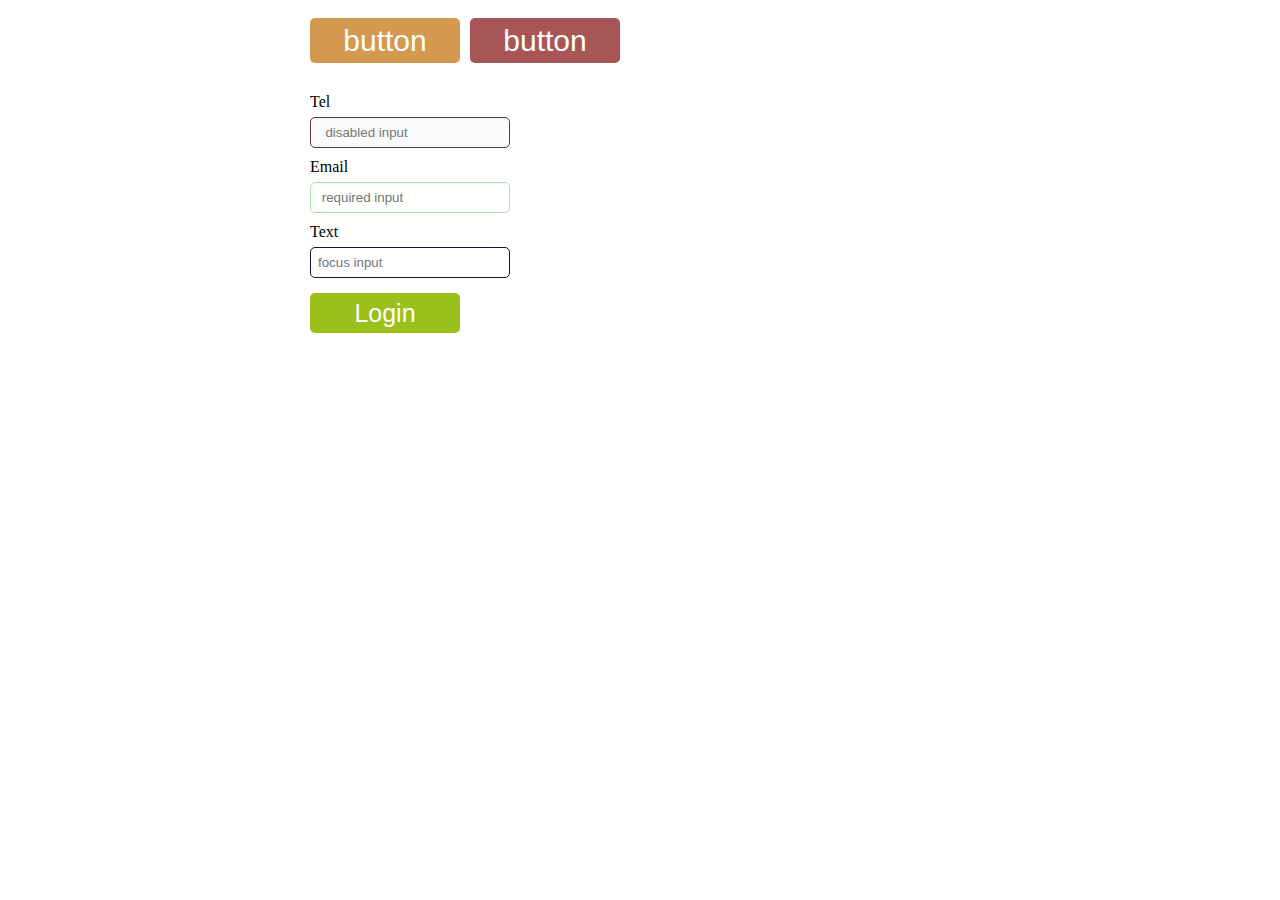
<file: animation/index.html>
<!DOCTYPE html>
<html lang="en">

<head>
    <meta charset="UTF-8">
    <meta name="viewport" content="width=device-width, initial-scale=1.0">
    <link rel="stylesheet" href="./index.css" />
    <title>upload-github</title>
</head>

<body>
    <div class="parent-flex">
        <button class="child-btn">button</button>
        <button class="child-btn-1">button</button>
    </div>



    <form class="flex-form">
        <label>Tel</label>
        <input placeholder="  disabled input" class="disabled-input" type="tel" disabled />
        <label>Email</label>
        <input placeholder=" required input" class="required-input" type="email" required />
        <label>Text</label>
        <input placeholder="focus input" class="focus-input" type="text" />
        <button class="submit-btn" type="submit">Login</button>
    </form>
</body>

</html>
</file>
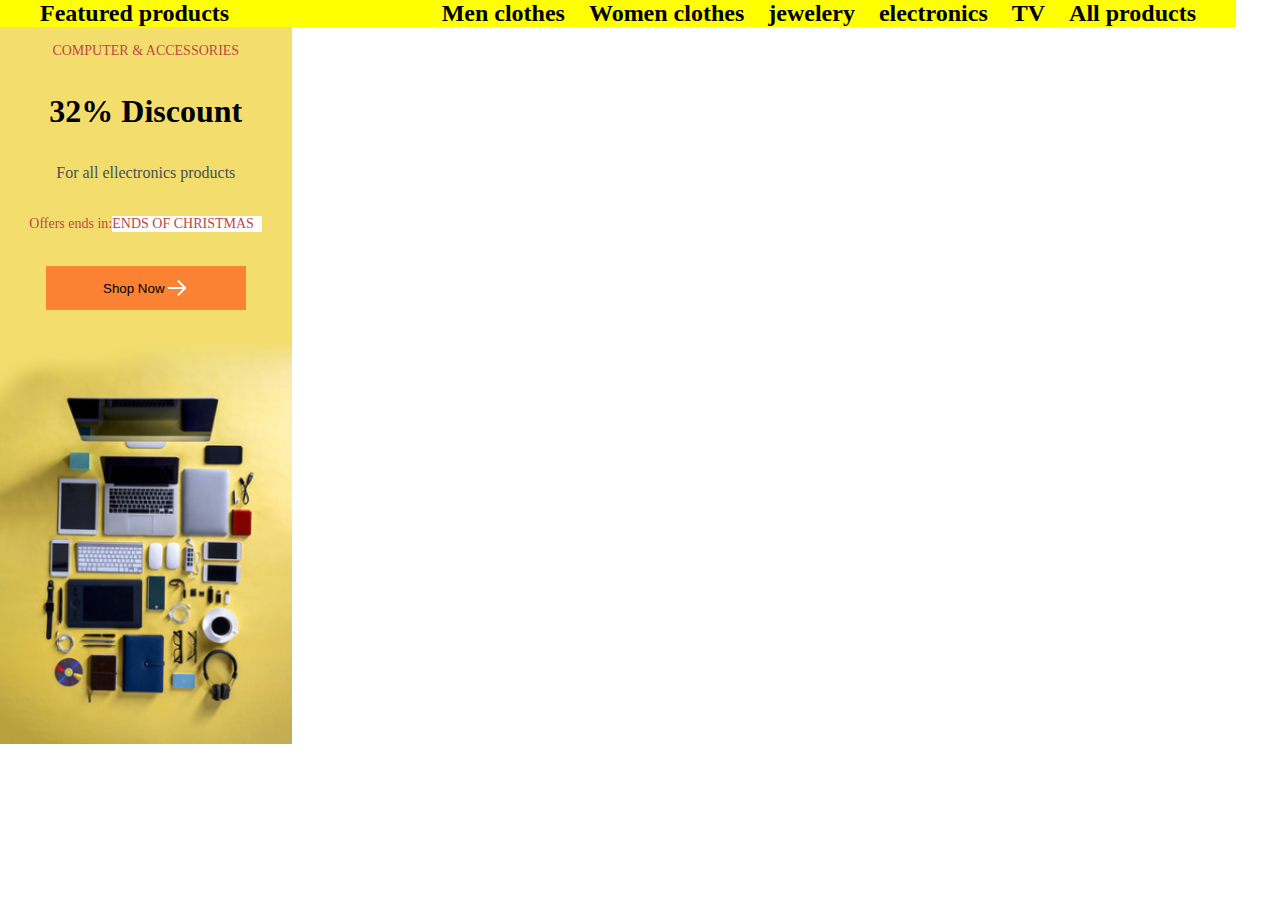
<file: davaleba 8-9/index.html>
<!DOCTYPE html>
<html lang="en">
<head>
    <meta charset="UTF-8">
    <meta name="viewport" content="width=device-width, initial-scale=1.0">
    <link rel="stylesheet" href="./index.css">
    <title>Product Listing</title>
</head>
<body>

    
    <div class="nav">
        <div class="nav-child-2">
            <h1>Featured products</h1>
        </div>
        <div class="nav-child">
            
            
            <h2>Men clothes</h2>
            <h2>Women clothes </h2>
            <h2>jewelery </h2>
            <h2>electronics </h2>
            <h2>TV </h2>
            <h2>All products </h2>
        
            
        </div>
        
  
    </div>
    <div style="display: flex;flex-direction: row; align-items: flex-start;">


    
    <div class="banner">
           <p class="banner-p">COMPUTER & ACCESSORIES</p>
           <h1 >32% Discount</h1>
           <p style="color: var(--gray-700, #475156);">For all ellectronics products</p>
        <div class="text">
           <p class="banner-p">Offers ends in:</p>
        <div class="div-text">
           <p class="banner-p">ENDS OF CHRISTMAS</p>
        </div>
        </div>
        <button class="button">Shop Now <img src="./ArrowRight.png"></button>
        <img style="height: 400px;" src="./Image (1).jpg">
    </div>

    
    
    
    <div id="container" class="container"></div>
</div>


    
   
    <script src="./index.js"></script>
</body>
</html>
</file>
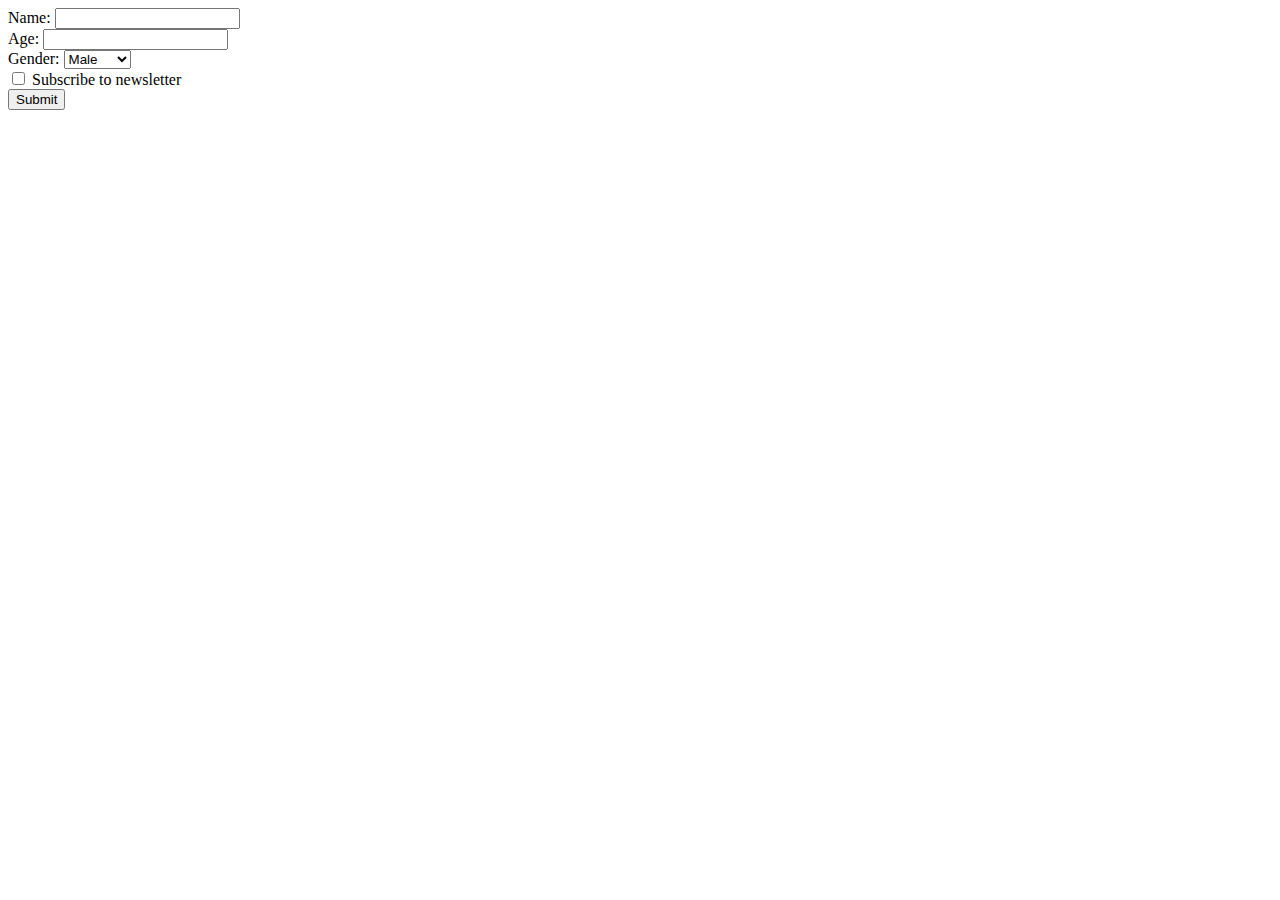
<file: shualeduri#3/index.html>
<!DOCTYPE html>
<html lang="en">
<head>
    <meta charset="UTF-8">
    <meta name="viewport" content="width=device-width, initial-scale=1.0">
    <title>Document</title>
</head>
<body>
    <form id="myForm">
        <label for="name">Name:</label>
        <input type="text" id="name" name="name" required>

        <br>

        <label for="age">Age:</label>
        <input type="number" id="age" name="age" required>

        <br>

        <label for="gender">Gender:</label>
        <select id="gender" name="gender" required>
            <option value="male">Male</option>
            <option value="female">Female</option>
            <option value="other">Other</option>
        </select>

        <br>

        <label>
            <input type="checkbox" id="subscribe" name="subscribe"> Subscribe to newsletter
        </label>

        <br>

        <button type="button" onclick="submitForm()">Submit</button>
    </form>

    <script src="./index.js">
        
    </script>

</body>
</html>
</file>
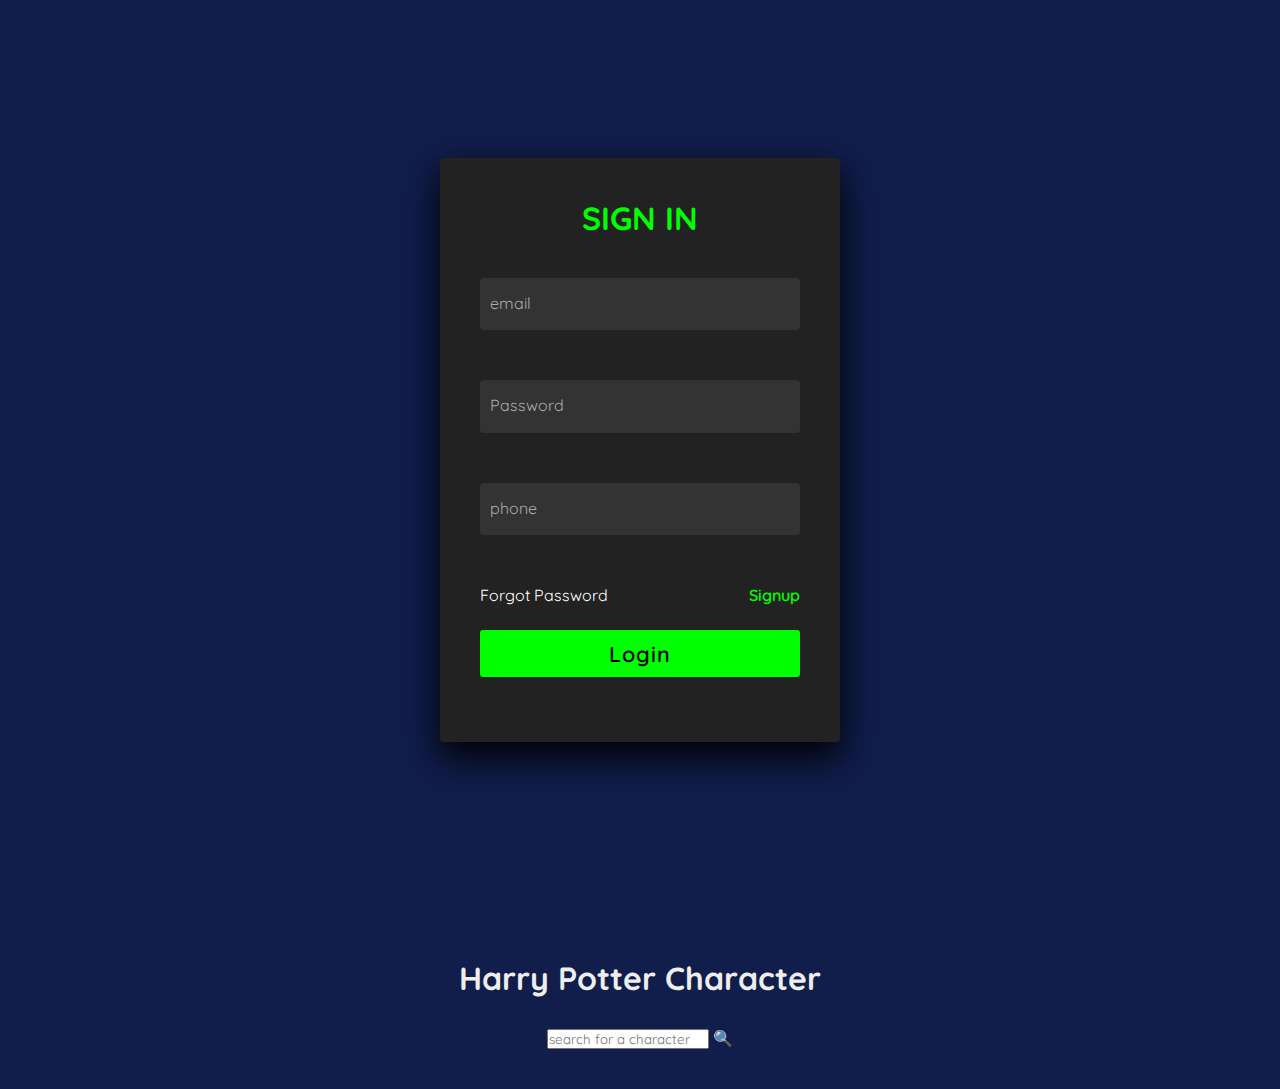
<file: shualeduri#4/index.html>
<!DOCTYPE html>
<html lang="en">

<head>
    <meta charset="UTF-8">
    <meta name="viewport" content="width=device-width, initial-scale=1.0">
    <link rel="stylesheet" href="./index.css">
    <title>Document</title>
</head>

<body>


    <section class="formSection">
        <form id="loginForm" class="signin">
            <div class="content">
                <h2>Sign In</h2>
                <div class="form">
                    <div class="inputBox">
                        <input id="email" type="text" required> <i>email</i>
                    </div>
                    <p id="errorEmail"></p>
                    <div class="inputBox">
                        <input id="password" type="text" required> <i>Password</i>
                    </div>
                    <p id="errorPassword"></p>
                    <div class="inputBox">
                        <input id="phone" type="text" required> <i>phone</i>
                    </div>
                    <p id="errorPhone"></p>
                    <div class="links"> <a href="#">Forgot Password</a> <a href="#">Signup</a>
                    </div>
                    <div class="inputBox">
                        <button id="btn" type="submit" value="Login">Login</button>
                    </div>
                    <p id="success"></p>
                </div>
            </div>
        </form>
    </section><br>

    <div class="container">
        <h1>Harry Potter Character</h1>
        <div id="searchWrapper">
            <input type="text" name="searchBar" placeholder="search for a character">
        </div>
        <ul id="charactersList"></ul>
    </div>




    <script src="./index.js"></script>
</body>

</html>
</file>
<file: animation/index.css>
*{
    padding: 0;
    margin: 0;
    box-sizing: border-box;
}


.parent-flex{
    margin-left: 300px;
    margin-top: 8px;
    gap: 10px;
    padding: 10px;
    display: flex;
}


.child-btn{
    border: none;
    border-radius: 5px;
    color: white;
    background-color: rgb(212, 152, 78);
    font-size: 30px;
    width: 150px;
    height: 45px;
}

.child-btn-1{
    border: none;
    border-radius: 5px;
    color: white;
    background-color:rgb(168, 85, 85);
    font-size: 30px;
    width: 150px;
    height: 45px;
}

.child-btn:hover{
    color: rgb(193, 111, 10);
    scale: 2.1;
    background-color: rgb(22, 83, 169);
}


.child-btn-1:hover{
    color: rgb(7, 33, 4);
    scale: 2.1;
    background-color: rgb(146, 8, 34);
}


.submit-btn{
    color: white;
    border: none;
    border-radius: 5px;
    width: 150px;
    height: 40px;
    font-size: 25px;
    background-color: rgb(156, 192, 27);
    margin-top: 15px;
    
}

.flex-form{
    margin-left: 300px;
    padding: 10px;
    display: flex;
    flex-direction: column;
}

.flex-form input{
    width: 200px;
    padding: 7px;
}

.flex-form label{
    padding-bottom: 6px;
    padding-top: 10px;
}


.disabled-input:disabled{
    border-radius: 5px;
    color: rgb(174, 131, 78);
    border: 1px solid rgb(89, 55, 55);
}

.required-input:required{
    border-radius: 5px;
    border: 1px solid rgb(160, 231, 160);
}

.focus-input{
    border: 1px solid rgb(15, 20, 79);
    border-radius: 5px;
}

.focus-input:focus{
    border: 1px solid rgb(137, 226, 137);
    color: rgb(46, 16, 16);
    border-radius: 5px;
    background-color: rgb(8, 183, 183);
}



/* animation */
@keyframes scaleAndColorChange {
    0% {
        transform: scale(1);
        background-color: #333;
    }
    50% {
        transform: scale(1.2);
        background-color: #555;
    }
    100% {
        transform: scale(1);
        background-color: #333;
    }
}

.sticky-header {
    position: fixed;
    top: 0;
    width: 100%;
    background-color: #333;
    color: #fff;
    padding: 10px 0;
    text-align: center;
    z-index: 100;
    animation: scaleAndColorChange 1s ease-in-out; /* Apply the animation */
}

.sticky {
    animation: none; /* Remove the animation when it becomes sticky */
}
</file>
<file: davaleba 8-9/index.css>
* {
    margin: 0;
    padding: 0;
    box-sizing: border-box;
  }

  .nav{
    top: 0;
    width: 1236px;
    border: none;
    display:flex;
    flex-direction: row;
    align-items: center;
    justify-content: space-between;
    padding-left: 40px;
    padding-right: 40px;
    background-color: yellow;
    
    
  }
  .nav-child{
    display: flex;
    flex-direction: row;
    gap: 24px;
  }
  .nav-child-2{
    font-size: 12px;
  }
 .banner{
    padding-top: 16px;
    display: flex;
    flex-direction: column;
    align-items:center;
    justify-content: space-between;
    background: var(--warning-300, #F3DE6D);
    border: none;
    width: 312px;
    height: 717px;
 }
 .banner-p{
    color: var(--danger-600, #BE4646);
    font-size: 14px;
 }
  
 .text{
    display: flex;
    flex-direction: row;
 }
 .div-text{
    border: none;
    background-color: #fff;
    width: 150px;
    height: 16px;
 }
 .button{ 
    display: flex;
    flex-direction: row;
    align-items: center;
    justify-content: center;
    border: none;
    background: var(--primary-500, #FA8232);
    width: 200px;
    height: 44px;
 }
  
  .container {
    
    width: 100%;
    display: flex;
    flex-direction: row;
    flex-wrap: wrap;
    gap: 24px;
  }
  
  .container-product {
    box-shadow: rgba(0, 0, 0, 0.15) 1.95px 1.95px 2.6px;
    border-Radius:  12px;
    padding: 20px;
    width: 300px;
    height: 500px;
    overflow: hidden;
  }
  
  .container-product:hover {
    box-shadow: rgba(50, 50, 93, 0.25) 0px 50px 100px -20px, rgba(0, 0, 0, 0.3) 0px 30px 60px -30px;
  }
  
  .container-category-div {
    position: absolute;
    background-color : #fab028;
    width : 120px;
    height : 30px;
    top : 16px;
    right : -28px;
    transform : rotate(45deg);
  }
  .container-category-text{
        padding-left: 25px;
        padding-top: 5px;
        color: #fff
  }
  .container-price-text{
    margin-Top:  30px;
    font-Size: 26px;
    color: #07113b;
      
  }
  .container-img{
    width: 100%;
    height: 200px;
    object-Fit: contain;
    margin-top: 15px;
  }
  .container-p{
    width: 150px
  }
  .container-div-flex{
    display: flex;
    gap: 10px;
    align-Items: center
  }

  
  
  /* TOOLTIP */
  
  .tooltip {
    position: relative;
    display: inline-block;
  }
  
  .tooltip .tooltiptext {
    visibility: hidden;
    font-size: 12px;
    padding: 5px;
    width: 260px;
    background-color: #000;
    color: #fff;
    text-align: center;
    border-radius: 6px;
    padding: 5px 0;
  
    position: absolute;
    z-index: 1;
  }
  
  .tooltip:hover .tooltiptext {
    visibility: visible;
  }
</file>
<file: shualeduri#4/index.css>
@import url('https://fonts.googleapis.com/css2?family=Quicksand:wght@300;400;500;600;700&display=swap');
*
 {
  margin: 0;
  padding: 0;
  box-sizing: border-box;
  font-family: 'Quicksand', sans-serif;
} 



.formSection
{
  height: 100vh;
  display: flex;
  justify-content: center;
  align-items: center;
  gap: 2px;
  flex-wrap: wrap;
  overflow: hidden;
}






section .signin
{
  position: absolute;
  width: 400px;
  background: #222;  
  z-index: 1000;
  display: flex;
  justify-content: center;
  align-items: center;
  padding: 40px;
  border-radius: 4px;
  box-shadow: 0 15px 35px rgba(0,0,0,9);
}
section .signin .content 
{
  position: relative;
  width: 100%;
  display: flex;
  justify-content: center;
  align-items: center;
  flex-direction: column;
  gap: 40px;
}
section .signin .content h2 
{
  font-size: 2em;
  color: #0f0;
  text-transform: uppercase;
}
section .signin .content .form 
{
  width: 100%;
  display: flex;
  flex-direction: column;
  gap: 25px;
}
section .signin .content .form .inputBox
{
  position: relative;
  width: 100%;
}
section .signin .content .form .inputBox input 
{
  position: relative;
  width: 100%;
  background: #333;
  border: none;
  outline: none;
  padding: 25px 10px 7.5px;
  border-radius: 4px;
  color: #fff;
  font-weight: 500;
  font-size: 1em;
}
section .signin .content .form .inputBox i 
{
  position: absolute;
  left: 0;
  padding: 15px 10px;
  font-style: normal;
  color: #aaa;
  transition: 0.5s;
  pointer-events: none;
}
.signin .content .form .inputBox input:focus ~ i,
.signin .content .form .inputBox input:valid ~ i
{
  transform: translateY(-7.5px);
  font-size: 0.8em;
  color: #fff;
}
.signin .content .form .links 
{
  position: relative;
  width: 100%;
  display: flex;
  justify-content: space-between;
}
.signin .content .form .links a 
{
  color: #fff;
  text-decoration: none;
}
.signin .content .form .links a:nth-child(2)
{
  color: #0f0;
  font-weight: 600;
}

input[type="submit"]:active
{
  opacity: 0.6;
}




.inputBox{
  display: block;
}

#btn{
  padding: 10px;
  background: #0f0;
  color: #000;
  font-weight: 600;
  font-size: 1.35em;
  letter-spacing: 0.05em;
  cursor: pointer;
  border: none;
  width: 100%;
  border-radius: 3px;
}



body {
    font-family: sans-serif;
    background-color: #111d4a;
}


h1 {
    color: #eee;
    margin-bottom: 30px;
}
.container {
    padding: 40px;
    margin: 0 auto;
    max-width: 1000px;
    text-align: center;
}

#charactersList {
    padding-inline-start: 0;
    display: grid;
    grid-template-columns: repeat(auto-fit, minmax(320px, 1fr));
    grid-gap: 20px;
}

.character {
    list-style-type: none;
    background-color: #eaeaea;
    border-radius: 3px;
    padding: 10px 20px;
    display: grid;
    grid-template-columns: 3fr 1fr;
    grid-template-areas:
        'name image'
        'house image';
    text-align: left;
}

.character > h2 {
    grid-area: name;
    margin-bottom: 0px;
}

.character > p {
    grid-area: house;
    margin: 0;
    margin-top: -18px;
}

.character > img {
    max-height: 100px;
    grid-area: image;
}

#searchBar {
    width: 100%;
    height: 32px;
    border-radius: 3px;
    border: 1px solid #eaeaea;
    padding: 5px 10px;
    font-size: 12px;
}

#searchWrapper {
    position: relative;
}

#searchWrapper::after {
    content: '🔍';
    top: 7px;
    right: 15px;
}
</file>
